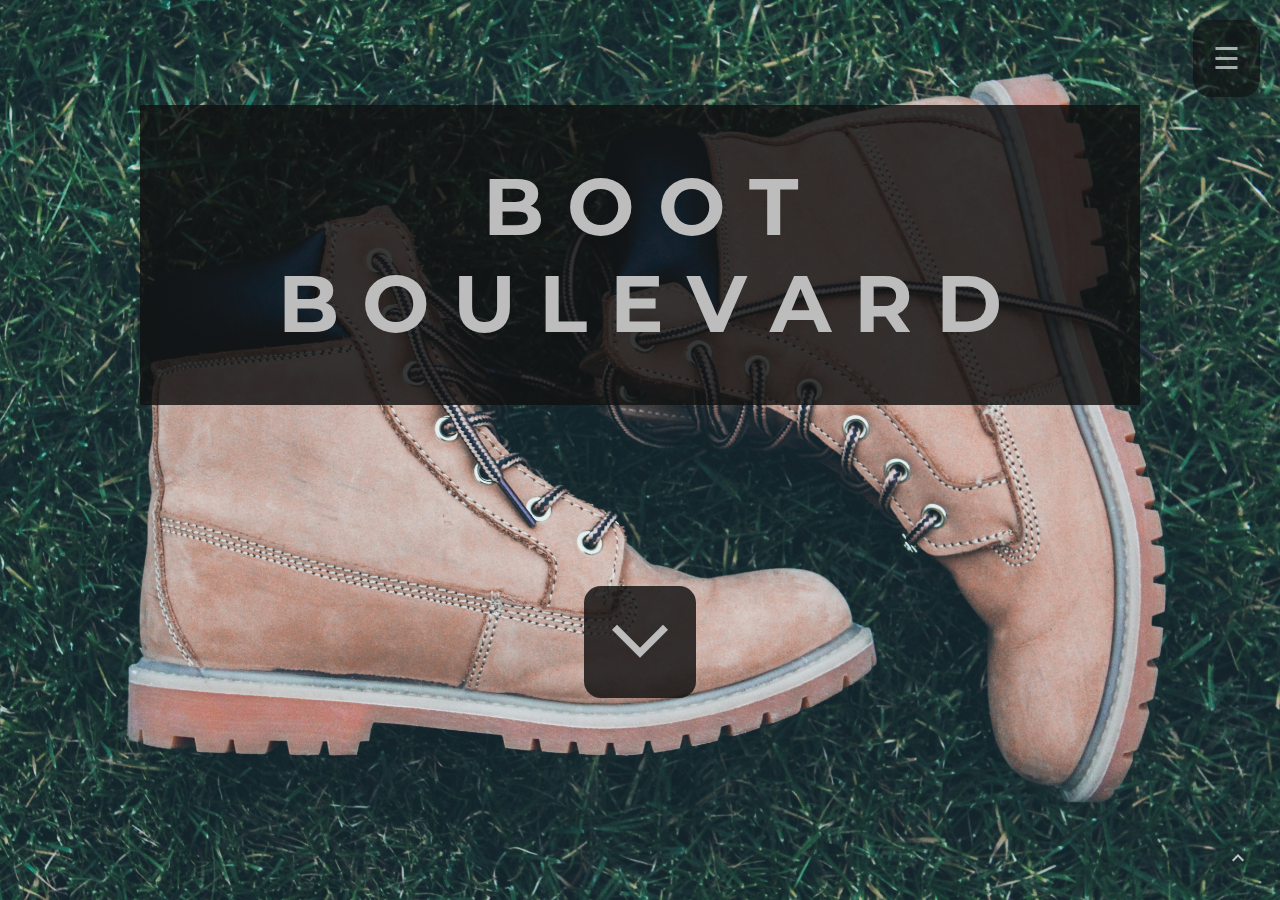
<file: index.html>
<!DOCTYPE html>
<html lang="en">

<head>
  <meta charset="UTF-8">
  <meta name="viewport" content="width=device-width, initial-scale=1.0">
  <link rel="stylesheet" href="style.css">
  <title>Boot Boulevard</title>
  <link rel="icon" type="image/x-icon" href="bc0a4dec-dba4-45bb-a06b-8cac84c9e220-removebg-preview.ico">
  <link rel="preconnect" href="https://fonts.googleapis.com">
  <link rel="preconnect" href="https://fonts.gstatic.com" crossorigin>
  <link href="https://fonts.googleapis.com/css2?family=Montserrat:wght@500&display=swap" rel="stylesheet">
  <link rel="stylesheet"
    href="https://fonts.googleapis.com/css2?family=Material+Symbols+Outlined:opsz,wght,FILL,GRAD@20..48,100..700,0..1,-50..200" />
  <script src="https://code.jquery.com/jquery-3.6.4.min.js"></script>

</head>

<body>

  <div id="mySidenav" class="sidenav">
    <a href="index.html" target="_self">Home</a>
    <a href="apply.html" target="_self" id="top">Apply</a>
    <a href="testimonials.html" target="_self">Testimonials</a>
    <a href="projects.html" target="_self">Products</a>
    <p>Images from:<br> Glenn Carstens<br>Mostafa Mahmoudi<br>Oziel Gomez<br>Siora Photograph</p>

  </div>
  <a href="javascript:void(0)" id="closeButton" class="closebtn" onclick="closeNav()">&times;</a>
  <span id="openButton" class="open-btn" onclick="openNav()">&#9776; </span>
  <a id="upArrow" href="#text"><span class="material-symbols-outlined arrow-button">expand_less</span></a>


  <div id="c1" class="container">
    <div class="text">
      <div>
        <p class="nothing">text</p>
      </div>
      <div id="titleContainer">
        <h1 class="title">B o o t <br> B o u l e v a r d</h1>
      </div>
      <a href="#discription"><span id="title" class="material-symbols-outlined">expand_more</span></a>
      <br>
      <div id="text">
        <div id="discription">
          <div class="discription"><br><h1 id="title2">Boot Boulevard</h1><br>
            <p>Possessed; Inspired<br>
            Infused and overflowing with spirit<br>
            Experience a different authentic design process<br>
            Unwavering Professionalism<br>
            Integrity<br>
            Transparency<br>
            Open Communication<br>
            Highest Quality and Craftsmanship<br>
            Discover what’s possible<br></p>
          </div>
        </div>

        <div class="row">
          <div class="column">
            <div class="image-container">
              <a href="about.html"><img src="glenn-carstens-peters-s8TQiOfGlz0-unsplash.jpg" class="navImage"
                  alt="exterior-1">
                <div class="overlay"><a href="about.html" class="navButton">A P P L Y</a></div>
              </a>
            </div>
          </div>
          <div class="column">
            <div class="image-container">
              <a href="#"><img src="oziel-gomez-x7gz40Z9ObM-unsplash.jpg" class="navImage" alt="Underwater Image">
                <div class="overlay"><a href="about.html" class="navButton">T e s t i m o n i a l s</a></div>
              </a>

            </div>
          </div>
          <div class="column">
            <div class="image-container">
              <a href="projects.html"><img src="mostafa-mahmoudi-3OZr-hLbsq0-unsplash.jpg" class="navImage"
                  alt="interior-2">
                <div class="overlay"><a href="projects.html" class="navButton">P r o d u c t s</a></div>
              </a>

            </div>
          </div>
          

        </div>


        <script src="main.js"></script>
        <script src="projects.js"></script>


        <p id="discription2" class="discription2">
          Boot Boulevard is a vibrant and innovative company dedicated to crafting high-quality boots for fashion-forward individuals. Located in the heart of the city, our skilled artisans meticulously desig and reate boots that seamlessly blend style and comfort. From sleek leather ankle boots to rugged outdoor footwear, Boot Boulevard offers a diverse range of options to suit every taste and occasion. With a commitment to durability and fashion, we stride confidently into the world of footwear, ensuring our customers step out in both elegance and ease.</p>
      </div>
    </div>
  </div>
</body>

</html>
</file>
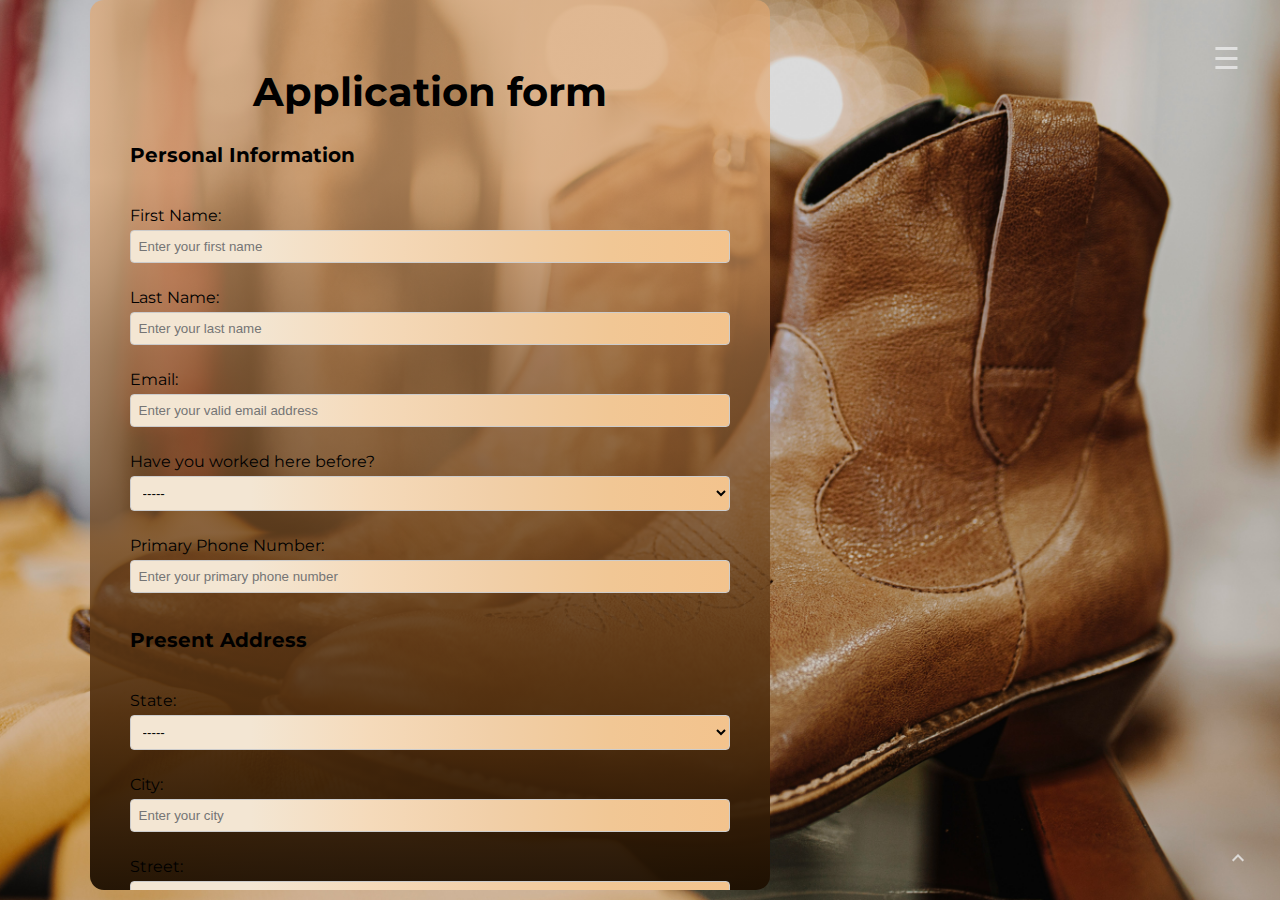
<file: Application.html>
<!DOCTYPE html>
<html lang="en">
<head>
    <meta charset="UTF-8">
    <meta name="viewport" content="width=device-width, initial-scale=1.0">
    <link rel="stylesheet" href="ApplicationStyle.css">
    <title>Boot Boulevard | Job openings</title>
    <link rel="icon" type="image/x-icon" href="bc0a4dec-dba4-45bb-a06b-8cac84c9e220-removebg-preview.ico">
    <link rel="preconnect" href="https://fonts.googleapis.com">
    <link rel="preconnect" href="https://fonts.gstatic.com" crossorigin>
    <link href="https://fonts.googleapis.com/css2?family=Montserrat:wght@500&display=swap" rel="stylesheet">
    <link rel="stylesheet" href="https://fonts.googleapis.com/css2?family=Material+Symbols+Outlined:opsz,wght,FILL,GRAD@20..48,100..700,0..1,-50..200" />
    <script src=""></script>
</head>
<body>
    <div id="mySidenav" class="sidenav">
      <a href="index.html" target="_self">Home</a>
      <a href="apply.html" target="_self" id="top">Apply</a>
      <a href="testimonials.html" target="_self">Testimonials</a>
      <a href="projects.html" target="_self">Products</a>
      <p>Images from:<br> Glenn Carstens<br>Mostafa Mahmoudi<br>Oziel Gomez<br>Siora Photograph</p>
    </div>
    <a href="javascript:void(0)" id="closeButton" class="closebtn" onclick="closeNav()">&times;</a>
    <span id="openButton" class="open-btn" onclick="openNav()">&#9776; </span>
    <a id="upArrow" href="#text"><span class="material-symbols-outlined arrow-button">expand_less</span></a>
    <div id="c1" class="Application-box">
        <h1 class="app-header">Application form</h1>

        <h2>Personal Information</h2>
  <br>
    <label for="first-name">First Name:</label>
    <input type="text" id="first-name" name="first-name" placeholder="Enter your first name">

    <label for="last-name">Last Name:</label>
    <input type="text" id="last-name" name="last-name" placeholder="Enter your last name">

    <label for="email">Email:</label>
    <input type="email" id="email" name="email" placeholder="Enter your valid email address">

    <label for="worked-before">Have you worked here before?</label>
    <select id="worked-before" name="worked-before">
        <option>-----</option>
        <option>Yes</option>
        <option>No</option>
    </select>

    <label for="phone-number">Primary Phone Number:</label>
    <input type="tel" id="phone-number" name="phone-number" placeholder="Enter your primary phone number">

    <h3>Present Address</h3>
  <br>
    <label for="state">State:</label>
    <select id="state" name="state">
        <option>-----</option>
        <option>Alabama</option>
        <option>Alaska</option>
        <option>Arizona</option>
        <option>Arkansas</option>
        <option>California</option>
        <option>Colorado</option>
        <option>Connecticut</option>
        <option>Delaware</option>
        <option>Florida</option>
        <option>Georgia</option>
        <option>Hawaii</option>
        <option>Idaho</option>
        <option>Illinois</option>
        <option>Indiana</option>
        <option>Iowa</option>
        <option>Kansas</option>
        <option>Kentucky</option>
        <option>Louisiana</option>
        <option>Maine</option>
        <option>Maryland</option>
        <option>Massachusetts</option>
        <option>Michigan</option>
        <option>Minnesota</option>
        <option>Mississippi</option>
        <option>Missouri</option>
        <option>Montana</option>
        <option>Nebraska</option>
        <option>Nevada</option>
        <option>New Hampshire</option>
        <option>New Jersey</option>
        <option>New Mexico</option>
        <option>New York</option>
        <option>North Carolina</option>
        <option>North Dakota</option>
        <option>Ohio</option>
        <option>Oklahoma</option>
        <option>Oregon</option>
        <option>Pennsylvania</option>
        <option>Rhode Island</option>
        <option>South Carolina</option>
        <option>South Dakota</option>
        <option>Tennessee</option>
        <option>Texas</option>
        <option>Utah</option>
        <option>Vermont</option>
        <option>Virginia</option>
        <option>Washington</option>
        <option>West Virginia</option>
        <option>Wisconsin</option>
        <option>Wyoming</option>
    </select>
  
    <label for="city">City:</label>
    <input type="text" id="city" name="city" placeholder="Enter your city">
  
    <label for="street">Street:</label>
    <input type="text" id="street" name="street" placeholder="Enter your street address">
  
    <label for="postal-code">Postal Code:</label>
    <input type="number" id="postal-code" name="postal-code" placeholder="Enter your postal code">
  
    <label for="legal-to-work">Legally able to work in the U.S.?</label>
    <select id="legal-to-work" name="legal-to-work">
        <option>-----</option>
      <optio>Yes</option>
      <option>No</option>
    </select>

    <h2>Education</h2>
<br>
  <label for="education-level">Highest Level of Education:</label>
  <select id="education-level" name="education-level">
    <option>-----</option>
    <option value="high-school">High School</option>
    <option value="undergraduate">Undergraduate School</option>
    <option value="graduate">Graduate School</option>
  </select>

  <!-- High School Details -->
  <div id="high-school-details">
    <label for="school-attended">School Attended:</label>
    <input type="text" id="school-attended" name="school-attended" placeholder="Enter the name of the high school">
    <label for="high-school-city">City:</label>
    <input type="text" id="high-school-city" name="high-school-city" placeholder="Enter the city">
    <label for="high-school-state">State:</label>
    <select id="high-school-state" name="high-school-state">
        <option>----</option>
      <option>Alabama</option>
      <option>Alaska</option>
      <option>Arizona</option>
      <option>Arkansas</option>
      <option>California</option>
      <option>Colorado</option>
      <option>Connecticut</option>
      <option>Delaware</option>
      <option>Florida</option>
      <option>Georgia</option>
      <option>Hawaii</option>
      <option>Idaho</option>
      <option>Illinois</option>
      <option>Indiana</option>
      <option>Iowa</option>
      <option>Kansas</option>
      <option>Kentucky</option>
      <option>Louisiana</option>
      <option>Maine</option>
      <option>Maryland</option>
      <option>Massachusetts</option>
      <option>Michigan</option>
      <option>Minnesota</option>
      <option>Mississippi</option>
      <option>Missouri</option>
      <option>Montana</option>
      <option>Nebraska</option>
      <option>Nevada</option>
      <option>New Hampshire</option>
      <option>New Jersey</option>
      <option>New Mexico</option>
      <option>New York</option>
      <option>North Carolina</option>
      <option>North Dakota</option>
      <option>Ohio</option>
      <option>Oklahoma</option>
      <option>Oregon</option>
      <option>Pennsylvania</option>
      <option>Rhode Island</option>
      <option>South Carolina</option>
      <option>South Dakota</option>
      <option>Tennessee</option>
      <option>Texas</option>
      <option>Utah</option>
      <option>Vermont</option>
      <option>Virginia</option>
      <option>Washington</option>
      <option>West Virginia</option>
      <option>Wisconsin</option>
      <option>Wyoming</option>
    </select>

    <label for="grade-completed">Highest Grade Successfully Completed:</label>
    <select id="grade-completed" name="grade-completed">
        <option>-----</option>
      <option value="9">9th Grade</option>
      <option value="10">10th Grade</option>
      <option value="11">11th Grade</option>
      <option value="12">12th Grade</option>
    </select>

    <label for="country">Country:</label>
    <input type="text" id="country" name="country" placeholder="Enter the country">
  </div>

  <!-- Undergraduate School Details -->
  <div id="undergraduate-details">
    <label for="school-type">Type of School:</label>
    <select id="school-type" name="school-type">
        <option>-----</option>
        <option>2 year</option>
        <option>4 year</option>
    </select>

    <label for="school-name">Name of School:</label>
    <input type="text" id="school-name" name="school-name" placeholder="Enter the name of the undergraduate school">

    <label for="undergrad-city">City:</label>
    <input type="text" id="undergrad-city" name="undergrad-city" placeholder="Enter the city">

    <label for="undergrad-state">State:</label>
    <select id="undergrad-state" name="undergrad-state">
        <option>-----</option>
        <option>Alabama</option>
        <option>Alaska</option>
        <option>Arizona</option>
        <option>Arkansas</option>
        <option>California</option>
        <option>Colorado</option>
        <option>Connecticut</option>
        <option>Delaware</option>
        <option>Florida</option>
        <option>Georgia</option>
        <option>Hawaii</option>
        <option>Idaho</option>
        <option>Illinois</option>
        <option>Indiana</option>
        <option>Iowa</option>
        <option>Kansas</option>
        <option>Kentucky</option>
        <option>Louisiana</option>
        <option>Maine</option>
        <option>Maryland</option>
        <option>Massachusetts</option>
        <option>Michigan</option>
        <option>Minnesota</option>
        <option>Mississippi</option>
        <option>Missouri</option>
        <option>Montana</option>
        <option>Nebraska</option>
        <option>Nevada</option>
        <option>New Hampshire</option>
        <option>New Jersey</option>
        <option>New Mexico</option>
        <option>New York</option>
        <option>North Carolina</option>
        <option>North Dakota</option>
        <option>Ohio</option>
        <option>Oklahoma</option>
        <option>Oregon</option>
        <option>Pennsylvania</option>
        <option>Rhode Island</option>
        <option>South Carolina</option>
        <option>South Dakota</option>
        <option>Tennessee</option>
        <option>Texas</option>
        <option>Utah</option>
        <option>Vermont</option>
        <option>Virginia</option>
        <option>Washington</option>
        <option>West Virginia</option>
        <option>Wisconsin</option>
        <option>Wyoming</option>
    </select>

    <label for="graduation-date">Graduation Date:</label>
    <input type="date" id="graduation-date" name="graduation-date">

    <label for="degree-type">Degree Type:</label>
    <select id="degree-type" name="degree-type">
      <option value="-----">-----</option>
    <option>AS</option>
    <option>AAS</option>
    <option>BS</option>
    <option>BA</option>
    </select>

    <label for="subject">Subject:</label>
    <input type="text" id="subject" name="subject" placeholder="Enter the subject studied">

    <label for="undergrad-country">Country:</label>
    <input type="text" id="undergrad-country" name="undergrad-country" placeholder="Enter the country">
  </div>

  <!-- Graduate School Details -->
  <div id="graduate-details">
    <label for="grad-school-name">Name of School:</label>
    <input type="text" id="grad-school-name" name="grad-school-name" placeholder="Enter the name of the graduate school">

    <label for="grad-city">City:</label>
    <input type="text" id="grad-city" name="grad-city" placeholder="Enter the city">

    <label for="grad-state">State:</label>
    <select id="grad-state" name="grad-state">
        <option>-----</option>
        <option>Alabama</option>
        <option>Alaska</option>
        <option>Arizona</option>
        <option>Arkansas</option>
        <option>California</option>
        <option>Colorado</option>
        <option>Connecticut</option>
        <option>Delaware</option>
        <option>Florida</option>
        <option>Georgia</option>
        <option>Hawaii</option>
        <option>Idaho</option>
        <option>Illinois</option>
        <option>Indiana</option>
        <option>Iowa</option>
        <option>Kansas</option>
        <option>Kentucky</option>
        <option>Louisiana</option>
        <option>Maine</option>
        <option>Maryland</option>
        <option>Massachusetts</option>
        <option>Michigan</option>
        <option>Minnesota</option>
        <option>Mississippi</option>
        <option>Missouri</option>
        <option>Montana</option>
        <option>Nebraska</option>
        <option>Nevada</option>
        <option>New Hampshire</option>
        <option>New Jersey</option>
        <option>New Mexico</option>
        <option>New York</option>
        <option>North Carolina</option>
        <option>North Dakota</option>
        <option>Ohio</option>
        <option>Oklahoma</option>
        <option>Oregon</option>
        <option>Pennsylvania</option>
        <option>Rhode Island</option>
        <option>South Carolina</option>
        <option>South Dakota</option>
        <option>Tennessee</option>
        <option>Texas</option>
        <option>Utah</option>
        <option>Vermont</option>
        <option>Virginia</option>
        <option>Washington</option>
        <option>West Virginia</option>
        <option>Wisconsin</option>
        <option>Wyoming</option>
    </select>

    <label for="graduation-date">Graduation Date:</label>
    <input type="date" id="graduation-date" name="graduation-date">

    <label for="degree-type">Degree Type:</label>
    <input type="text" id="degree-type" name="degree-type" placeholder="Enter the degree type">

    <label for="degree-subject">Degree Subject:</label>
    <input type="text" id="degree-subject" name="degree-subject" placeholder="Enter the degree subject">

    <label for="grad-country">Country:</label>
    <input type="text" id="grad-country" name="grad-country" placeholder="Enter the country">

  </div>

  <!-- Input area for employement history -->
    <h2>Employment History</h2>
    <br>
    
    
    <h3>Work Experience 1</h3>
    <br>
      <label for="employer-1">Employer:</label>
      <input type="text" id="employer-1" name="employer-1" placeholder="Enter your employer">
    
      <label for="employed-from-1">Employed From:</label>
      <input type="date" id="employed-from-1" name="employed-from-1">
    
      <label for="employed-to-1">Employed To:</label>
      <input type="date" id="employed-to-1" name="employed-to-1">
    
      <label for="reason-for-leaving-1">Reason(s) for Leaving:</label>
      <input type="text" id="reason-for-leaving-1" name="reason-for-leaving-1" placeholder="Enter the reason(s) for leaving"></input>
    
      <label for="contact-employer-1">May we contact this employer?</label>
      <select id="contact-employer-1" name="contact-employer-1">
        <option>-----</option>
      <option>Yes</option>
      <option>No</option>
      </select>
    
    <h3>Work Experience 2</h3>
    <br>
      <label for="employer-2">Employer:</label>
      <input type="text" id="employer-2" name="employer-2" placeholder="Enter your employer">
    
      <label for="employed-from-2">Employed From:</label>
      <input type="date" id="employed-from-2" name="employed-from-2">
    
      <label for="employed-to-2">Employed To:</label>
      <input type="date" id="employed-to-2" name="employed-to-2">
    
      <label for="reason-for-leaving-2">Reason(s) for Leaving:</label>
      <input type="text" id="reason-for-leaving-2" name="reason-for-leaving-2" placeholder="Enter the reason(s) for leaving"></input>
    
      <label for="contact-employer-2">May we contact this employer?</label>
      <select id="contact-employer-2" name="contact-employer-2">
        <option>-----</option>
      <option>Yes</option>
      <option>No</option>
      </select>
    
    <h3>Work Experience 3</h3>
    <br>
      <label for="employer-3">Employer:</label>
      <input type="text" id="employer-3" name="employer-3" placeholder="Enter your employer">
    
      <label for="employed-from-3">Employed From:</label>
      <input type="date" id="employed-from-3" name="employed-from-3">
    
      <label for="employed-to-3">Employed To:</label>
      <input type="date" id="employed-to-3" name="employed-to-3">
    
      <label for="reason-for-leaving-3">Reason(s) for Leaving:</label>
      <input type="text" id="reason-for-leaving-3" name="reason-for-leaving-3" placeholder="Enter the reason(s) for leaving"></input>
    
      <label for="contact-employer-3">May we contact this employer?</label>
      <select id="contact-employer-3" name="contact-employer-3">
        <option>-----</option>
      <option>Yes</option>
      <option>No</option>
      </select>
      

      <!-- Skills section -->
  <h2>Special Skills</h2>
  <br>

  <!-- Additional Skills -->
  <div id="additional-skills-container">
  <label for="additional-skills">List skills or additional training you have that are related to the job you are applying for:</label>
  <div class="additional-field">
    <input type="text" class="additional-input" name="additional-skills-1" placeholder="Add Skill">
    <button type="button" class="add-button">+</button>
  </div>
  </div>

  <!-- Licenses and certifications -->
  <div id="additional-licenses-container">
  <label for="additional-licenses">List any valid licenses or certifications that may be applicable to the position for which you are applying for:</label>
  <div class="additional-field">
    <input type="text" class="additional-input" name="additional-licenses-1" placeholder="Add License or Certification">
    <button type="button" class="add-button">+</button>
  </div>
  </div>
  <br>
  <button id="submitButton">Submit Application</button>
  </div>

  <!-- hidden result box -->
  <div id="resultBox">
  <p>Thank you for completing the application! For further questions, email <a href="mailto:95950@psdschools.org">95950@psdschools.org</a></p>

  </div>

      </div>
      

      <script src="main.js"></script>
      <script src="projects.js"></script>
      <script src="app.js"></script>
</body>
</html>
</file>
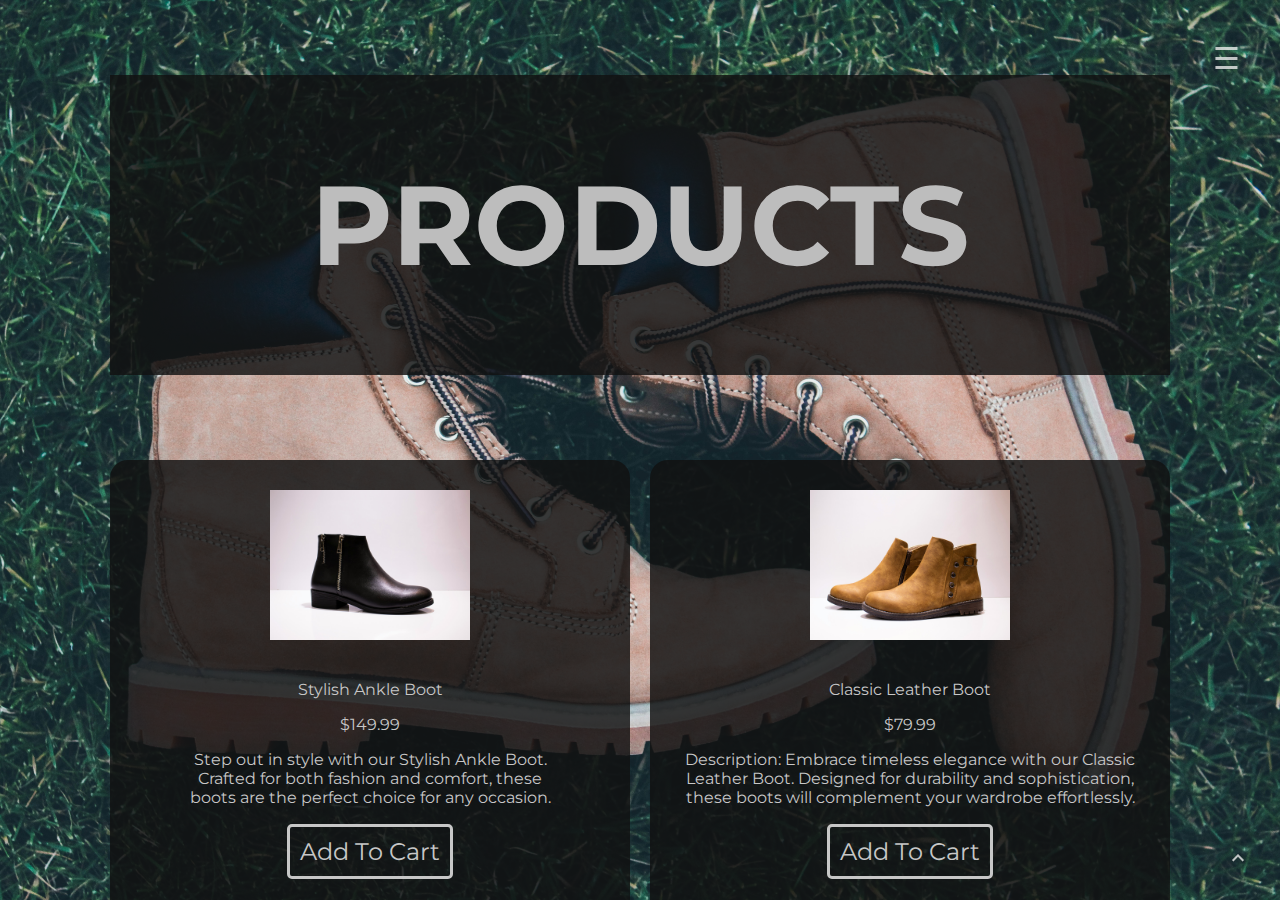
<file: projects.html>
<!DOCTYPE html>
<html lang="en">

<head>
  <meta charset="UTF-8">
  <meta name="viewport" content="width=device-width, initial-scale=1.0">
  <link rel="stylesheet" href="projectsStyle.css">
  <title>Boot Boulevard</title>
  <link rel="icon" type="image/x-icon" href="bc0a4dec-dba4-45bb-a06b-8cac84c9e220-removebg-preview.ico">
  <link rel="preconnect" href="https://fonts.googleapis.com">
  <link rel="preconnect" href="https://fonts.gstatic.com" crossorigin>
  <link href="https://fonts.googleapis.com/css2?family=Montserrat:wght@500&display=swap" rel="stylesheet">
  <link rel="stylesheet"
    href="https://fonts.googleapis.com/css2?family=Material+Symbols+Outlined:opsz,wght,FILL,GRAD@20..48,100..700,0..1,-50..200" />
  <script src="https://code.jquery.com/jquery-3.6.4.min.js"></script>
</head>

<body>
  <div id="mySidenav" class="sidenav">
    <a href="index.html" target="_self">Home</a>
    <a href="apply.html" target="_self" id="top">Apply</a>
    <a href="testimonials.html" target="_self">Testimonials</a>
    <a href="projects.html" target="_self">Products</a>
    <p>Images from:<br> Glenn Carstens<br>Mostafa Mahmoudi<br>Oziel Gomez<br>Siora Photograph</p>
  </div>
  <a href="javascript:void(0)" id="closeButton" class="closebtn" onclick="closeNav()">&times;</a>
  <span id="openButton" class="open-btn" onclick="openNav()">&#9776; </span>
  <a id="upArrow" href="#text"><span class="material-symbols-outlined arrow-button">expand_less</span></a>


  <div id="c1" class="container">
    <div id="titleContainer">
      <h1 class="title">Products</h1>
    </div>
    <div class="row">
      <div class="card">
        <img class="productImg" src="mostafa-mahmoudi-KKsB-eOAjVo-unsplash.jpg">
        <div class="description">
          <p class="productName">Stylish Ankle Boot</p>
          <p class="productPrice">$149.99</p>
          <p class="productDetails">Step out in style with our Stylish Ankle Boot. Crafted for both fashion and comfort, these boots are the perfect choice for any occasion.</p>
          <a class="addtocart"> Add To Cart</a>
        </div>
      </div>
      <div class="card">
        <img class="productImg" src="mostafa-mahmoudi-3OZr-hLbsq0-unsplash.jpg">
        <div class="description">
          <p class="productName">Classic Leather Boot</p>
          <p class="productPrice">$79.99</p>
          <p class="productDetails">Description: Embrace timeless elegance with our Classic Leather Boot. Designed for durability and sophistication, these boots will complement your wardrobe effortlessly.</p>
          <a class="addtocart"> Add To Cart</a>
        </div>
      </div>
      <div class="card">
        <img class="productImg" src="glenn-carstens-peters-s8TQiOfGlz0-unsplash.jpg">
        <div class="description">
          <p class="productName">Durable Hiking Boot</p>
          <p class="productPrice">$129.99</p>
          <p class="productDetails">Description: Conquer the outdoors with our Durable Hiking Boot. Engineered for rugged terrains, these boots provide the support and resilience you need for your hiking adventures.</p>
          <a class="addtocart"> Add To Cart</a>
        </div>
      </div>
      <div class="card">
        <img class="productImg" src="oziel-gomez-x7gz40Z9ObM-unsplash.jpg">
        <div class="description">
          <p class="productName">Chicnee High Boot</p>
          <p class="productPrice">$339.99</p>
          <p class="productDetails">Elevate your fashion statement with our Chicnee High Boot. Uniquely chic and high on style, these boots are a must-have for those seeking a touch of glamour in their wardrobe.</p>
          <a class="addtocart"> Add To Cart</a>
        </div>
      </div>
    </div>
  </div>




  <script src="main.js"></script>
  <script src="projects.js"></script>

</body>

</html>
</file>
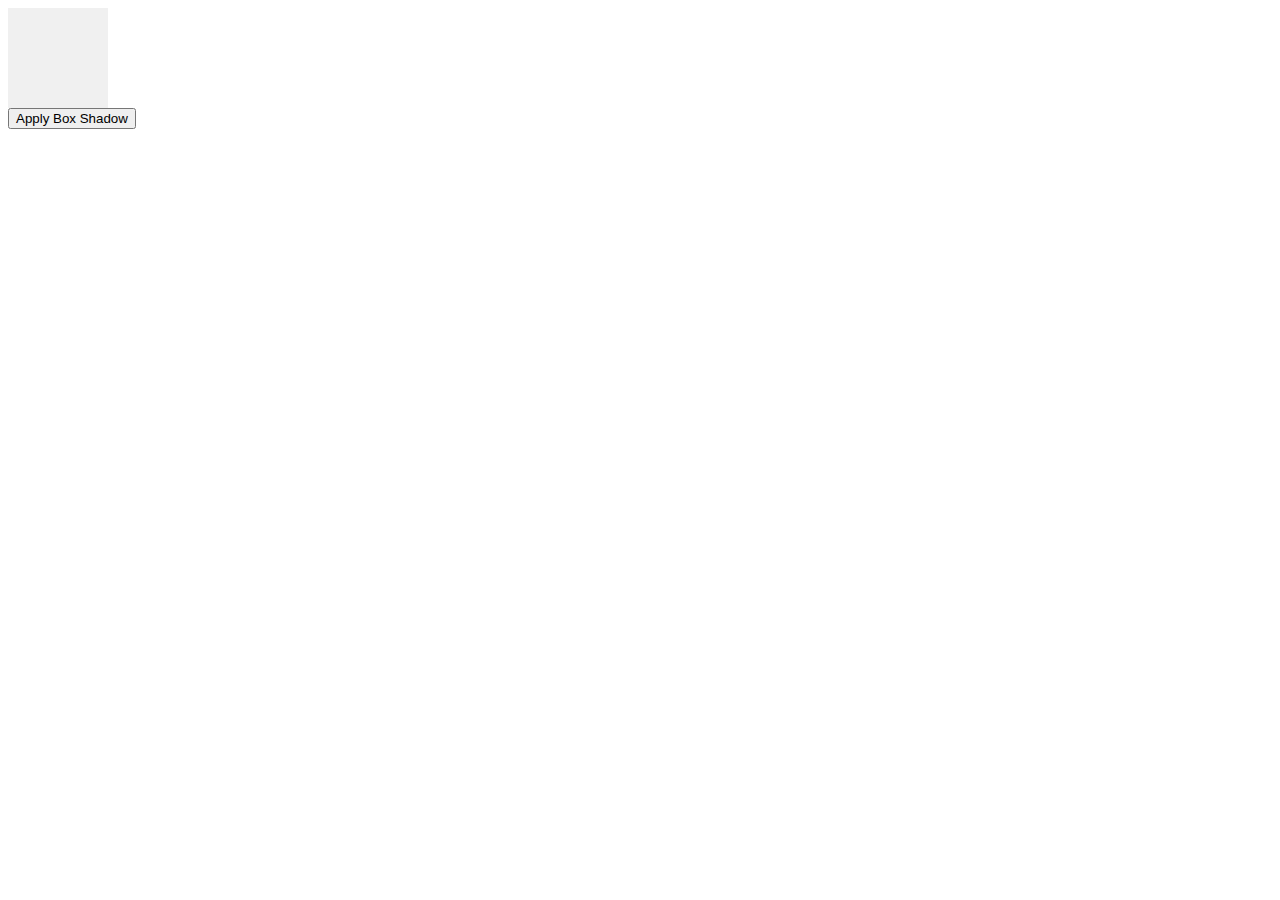
<file: testDoc.html>
<!DOCTYPE html>
<html lang="en">
<head>
    <meta charset="UTF-8">
    <meta name="viewport" content="width=device-width, initial-scale=1.0">
    <title>Box Shadow Example</title>
    <style>
        #boxWithShadow {
            width: 100px;
            height: 100px;
            background-color: #f0f0f0;
            /* Initial styling without box shadow */
        }
    </style>
</head>
<body>

<div id="boxWithShadow"></div>
<button onclick="applyBoxShadow()">Apply Box Shadow</button>

<script>
    function applyBoxShadow() {
        // Get the element by its id
        var boxElement = document.getElementById('boxWithShadow');

        // Apply the box shadow styling
        boxElement.style.boxShadow = '-17.5px -0.5px 32px -6.5px #1c1c1c';
    }
</script>

</body>
</html>
</file>
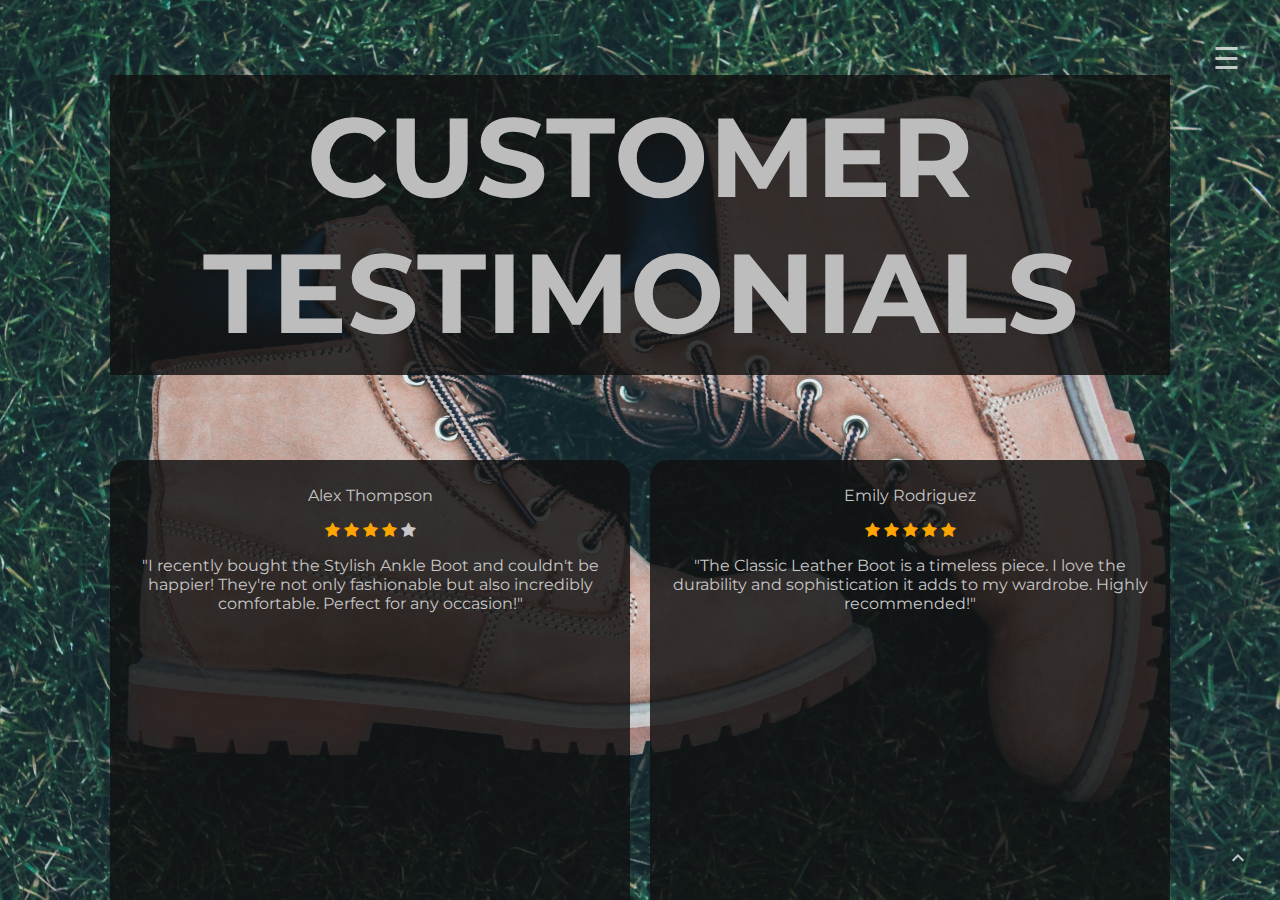
<file: testimonials.html>
<!DOCTYPE html>
<html lang="en">

<head>
  <meta charset="UTF-8">
  <meta name="viewport" content="width=device-width, initial-scale=1.0">
  <link rel="stylesheet" href="projectsStyle.css">
  <title>Boot Boulevard</title>
  <link rel="icon" type="image/x-icon" href="bc0a4dec-dba4-45bb-a06b-8cac84c9e220-removebg-preview.ico">
  <link rel="stylesheet" href="https://cdnjs.cloudflare.com/ajax/libs/font-awesome/4.7.0/css/font-awesome.min.css">
  <link rel="preconnect" href="https://fonts.googleapis.com">
  <link rel="preconnect" href="https://fonts.gstatic.com" crossorigin>
  <link rel="stylesheet"
    href="https://fonts.googleapis.com/css2?family=Material+Symbols+Outlined:opsz,wght,FILL,GRAD@24,400,0,0" />
  <link href="https://fonts.googleapis.com/css2?family=Montserrat:wght@500&display=swap" rel="stylesheet">
  <link rel="stylesheet"
    href="https://fonts.googleapis.com/css2?family=Material+Symbols+Outlined:opsz,wght,FILL,GRAD@20..48,100..700,0..1,-50..200" />
  <script src="https://code.jquery.com/jquery-3.6.4.min.js"></script>
</head>

<body>
  <div id="mySidenav" class="sidenav">
    <a href="index.html" target="_self">Home</a>
    <a href="apply.html" target="_self" id="top">Apply</a>
    <a href="testimonials.html" target="_self">Testimonials</a>
    <a href="projects.html" target="_self">Products</a>
    <p>Images from:<br> Glenn Carstens<br>Mostafa Mahmoudi<br>Oziel Gomez<br>Siora Photograph</p>
  </div>
  <a href="javascript:void(0)" id="closeButton" class="closebtn" onclick="closeNav()">&times;</a>
  <span id="openButton" class="open-btn" onclick="openNav()">&#9776; </span>
  <a id="upArrow" href="#text"><span class="material-symbols-outlined arrow-button">expand_less</span></a>


  <div id="c1" class="container">
    <div id="titleContainer">
      <h1 class="title">Customer Testimonials</h1>
    </div>
    <div class="row">
      <div class="card">
        <div class="description">
          <p class="customerName">Alex Thompson</p>
          <span class="fa fa-star checked"></span>
          <span class="fa fa-star checked"></span>
          <span class="fa fa-star checked"></span>
          <span class="fa fa-star checked"></span>
          <span class="fa fa-star"></span>
          <p class="testimonialText">"I recently bought the Stylish Ankle Boot and couldn't be happier! They're not only
            fashionable but also incredibly comfortable. Perfect for any occasion!"</p>

        </div>
      </div>
      <div class="card">
        <div class="description">
          <p class="customerName">Emily Rodriguez</p>
          <span class="fa fa-star checked"></span>
          <span class="fa fa-star checked"></span>
          <span class="fa fa-star checked"></span>
          <span class="fa fa-star checked"></span>
          <span class="fa fa-star checked"></span>
          <p class="testimonialText">"The Classic Leather Boot is a timeless piece. I love the durability and
            sophistication it adds to my wardrobe. Highly recommended!"</p>

        </div>
      </div>
      <div class="card">
        <div class="description">
          <p class="customerName">Ryan Parker</p>
          <span class="fa fa-star checked"></span>
          <span class="fa fa-star checked"></span>
          <span class="fa fa-star checked"></span>
          <span class="fa fa-star checked"></span>
          <span class="fa fa-star checked"></span>
          <p class="testimonialText">"The Durable Hiking Boot is my go-to for outdoor adventures. It provides the
            support
            and resilience needed for rugged terrains. A must-have for hiking enthusiasts!"</p>

        </div>
      </div>
      <div class="card">
        <div class="description">
          <p class="customerName">Olivia Martin</p>
          <span class="fa fa-star checked"></span>
          <span class="fa fa-star checked"></span>
          <span class="fa fa-star checked"></span>
          <span class="fa fa-star checked"></span>
          <span class="fa fa-star checked"></span>
          <p class="testimonialText">"The Chicnee High Boot is a fashion statement! Uniquely chic and high on style, it
            adds a touch of glamour to my wardrobe. Absolutely love it!"</p>
        </div>
      </div>
      <div class="card">
        <div class="description">
          <p class="customerName">Jordan Wilson</p>
          <span class="fa fa-star checked"></span>
          <span class="fa fa-star checked"></span>
          <span class="fa fa-star checked"></span>
          <span class="fa fa-star checked"></span>
          <span class="fa fa-star "></span>
          <p class="testimonialText">"I'm impressed with the quality and comfort of the Stylish Ankle Boot. It's my new
            favorite pair, and I get compliments every time I wear them!"</p>
        </div>
      </div>
      <div class="card">
        <div class="description">
          <p class="customerName">Ava Hernandez</p>
          <span class="fa fa-star checked"></span>
          <span class="fa fa-star checked"></span>
          <span class="fa fa-star checked"></span>
          <span class="fa fa-star checked"></span>
          <span class="fa fa-star checked"></span>
          <p class="testimonialText">"The Classic Leather Boot exceeded my expectations. The design is classic, and the
            leather is top-notch. Great value for the price!"</p>
        </div>
      </div>
      <div class="card">
        <div class="description">
          <p class="customerName">Ethan Reed</p>
          <span class="fa fa-star checked"></span>
          <span class="fa fa-star checked"></span>
          <span class="fa fa-star checked"></span>
          <span class="fa fa-star checked"></span>
          <span class="fa fa-star checked"></span>
          <p class="testimonialText">"As an avid hiker, the Durable Hiking Boot is a game-changer. It provides excellent
            traction and support, making my hikes more enjoyable."</p>
        </div>
      </div>
      <div class="card">
        <div class="description">
          <p class="customerName">Sophia Lee</p>
          <span class="fa fa-star checked"></span>
          <span class="fa fa-star checked"></span>
          <span class="fa fa-star checked"></span>
          <span class="fa fa-star checked"></span>
          <span class="fa fa-star "></span>
          <p class="testimonialText">"The Chicnee High Boot is a showstopper! I wore them to a special event, and
            everyone asked where I got them. Truly a statement piece!"</p>
        </div>
      </div>
      <div class="card">
        <div class="description">
          <p class="customerName">Cameron Miller</p>
          <span class="fa fa-star checked"></span>
          <span class="fa fa-star checked"></span>
          <span class="fa fa-star checked"></span>
          <span class="fa fa-star checked"></span>
          <span class="fa fa-star checked"></span>
          <p class="testimonialText">"Just received my Stylish Ankle Boot, and they're fantastic! The style is on point,
            and they're surprisingly comfortable. Thumbs up!"</p>
        </div>
      </div>
      <div class="card">
        <div class="description">
          <p class="customerName">Natalie Bennett</p>
          <span class="fa fa-star checked"></span>
          <span class="fa fa-star checked"></span>
          <span class="fa fa-star checked"></span>
          <span class="fa fa-star checked"></span>
          <span class="fa fa-star checked"></span>
          <p class="testimonialText">"The Classic Leather Boot is a versatile choice. I wear them to work and receive
            compliments on their elegant design. Great purchase!"</p>
        </div>
      </div>
      <div class="card">
        <div class="description">
          <p class="customerName">Liam Turner</p>
          <span class="fa fa-star checked"></span>
          <span class="fa fa-star checked"></span>
          <span class="fa fa-star checked"></span>
          <span class="fa fa-star checked"></span>
          <span class="fa fa-star checked"></span>
          <p class="testimonialText">"The Durable Hiking Boot handled tough trails like a champ. Sturdy and
            comfortable—perfect for my outdoor escapades. Highly recommended!"</p>
        </div>
      </div>
      <div class="card">
        <div class="description">
          <p class="customerName">Aria Sanchez</p>
          <span class="fa fa-star checked"></span>
          <span class="fa fa-star checked"></span>
          <span class="fa fa-star checked"></span>
          <span class="fa fa-star checked"></span>
          <span class="fa fa-star"></span>
          <p class="testimonialText">"Wearing the Chicnee High Boot makes me feel glamorous. The unique design sets them
            apart, and they're surprisingly comfortable for a high heel. Love them!"</p>
        </div>
      </div>
    </div>
  </div>





  <script src="main.js"></script>
  <script src="projects.js"></script>

</body>

</html>
</file>
<file: style.css>
html {
  scroll-behavior: smooth;

}

body {
  scroll-behavior: smooth;
  background-image: url('siora-photography-B1Sn_ADEohs-unsplash.jpg');
  background-repeat: no-repeat;
  background-size: cover;
  background-position: center;
  font-family: 'Montserrat', sans-serif;
  margin: 0;
  display: flex;
  justify-content: center;
  align-items: center;
  height: 100vh;
}





.sidenav {
  height: 100%;
  width: 0;
  position: fixed;
  z-index: 1;
  top: 0;
  right: 0;
  background-color: #111111d2;
  overflow-x: hidden;
  transition: 0.5s;
  padding-top: 60px;
}

.sidenav p {
  position: absolute;
  z-index: 1;
  bottom: 10%;
  left: 16px;
  transition: 0.5s;
  padding-top: 60px;
  color: #ececec;
}

.sidenav a {
  padding: 40px 8px 8px 40px;
  text-decoration: none;
  font-size: 100%;
  width: 40%;
  color: #c7c7c7;
  display: block;
  transition: 0.3s;
}

#text {
  width: auto;
  margin-right: 0%;
  transition: 0.5s;
  background-color: #111111d2;

}

#closeButton {
  position: absolute;
  color: #ececec;
  text-decoration: none;
  border-style: hidden;
  padding: 10px;
  top: 10px;
  right: 20px;
  font-size: 30px;
  cursor: pointer;
  transition: 0.3s;
  z-index: 2;
  display: none;
  font-size: 60px;

}

#closeButton:hover {
  color: rgb(197, 49, 49);
  transition: 0.3s;

}


.sidenav a:hover {
  color: #ffffff;

}

.sidenav .closebtn {
  position: absolute;
  top: 0;
  right: 70px;
  font-size: 56px;
  margin-right: 50px;
  margin: auto;
  transition: 0.3s;

}

.open-btn {
  align-items: center;
  display: flex;
  justify-content: center;
  text-align: center;
  color: #c7c7c7;
  border-style: hidden;
  border-radius: 18px;
  opacity: 0.8;
  padding: 20px;
  position: fixed;
  top: 20px;
  right: 20px;
  font-size: 30px;
  cursor: pointer;
  transition: 0.3s;
  z-index: 1;
  width: auto;
  height: auto;
  background-color: #111111d2;

}

.container::-webkit-scrollbar {
  display: none;
}

.container {
  position: relative;
  width: 100%;
  height: 100%;
  overflow: scroll;
  overflow-x: hidden;
  z-index: 0;
  transition: 0.5s;
  -ms-overflow-style: none;
  scrollbar-width: none;
}

.nothing {
  opacity: 0;
}

#upArrow {
  color: #ececec;

  z-index: 1;
}

.text {
  margin: auto;
  position: absolute;
  top: 25%;
  left: 0;
  right: 0;
  text-align: center;
}

.discription {
  padding-bottom: 40px;
  margin-top: 35%;
  margin-left: 50px;
  margin-right: 50px;
  color: #c7c7c7;
  text-transform: capitalize;
  font-size: 20px;
  transition: 0.5s;

}

.discription2 {
  padding-top: 35px;
  padding-bottom: 40px;
  text-wrap: balance;
  color: #c7c7c7;
  font-size: 20px;
  transition: 0.5s;
  margin-left: 50px;
  margin-right: 50px;
}

.title {
  padding: 50px;
  display: flex;
  flex-direction: column;
  align-items: center;
  justify-content: center;
  text-align: center;
  color: #bdbdbd;
  background-color: #111111d2;
  text-transform: uppercase;
  font-size: 700%;
  text-decoration: none;
  height: 200px;
  width: 50%;
  object-fit: cover;
}
#title2 {
  align-items: center;
  justify-content: center;
  text-align: center;
  color: #bdbdbd;
  text-transform: uppercase;
    text-decoration: none;
}
#titleContainer {
  text-align: center;
  display: flex;
  justify-content: center;
  align-items: center;
  width: 100%;
}

#title {
  align-items: center;
  justify-content: center;
  text-align: center;
  color: #bdbdbd;
  border-radius: 15%;
  background-color: #111111d2;
  text-transform: uppercase;
  font-size: 700%;
  text-decoration: none;
  height: auto;
  width: auto;
}

#tital:hover {
  background-color: #3a3a3aac;
  text-decoration: none;
}

.arrow-button {
  color: #ececec;
  border-style: hidden;
  border-radius: 18px;
  opacity: 0.8;
  padding: 10px;
  position: fixed;
  bottom: 20px;
  right: 20px;
  font-size: 30px;
  cursor: pointer;
  transition: 0.5s;
  text-decoration: none;
  z-index: 3;


}

.row {
  display: -ms-flexbox;
  display: flex;
  -ms-flex-wrap: wrap;
  flex-wrap: wrap;
  padding: 0 40px;
  justify-content: center;
  /* Center the columns horizontally */

}

.column {
  -ms-flex: 20%;
  flex: 20%;
  max-width: 20%;
  padding: 0 4px;
}

.image-container {
  margin: 20px;
  position: relative;
  width: 100%;
  margin-bottom: 25%;
  /* Set a fixed aspect ratio (e.g., square) */
  margin-top: 25%;
  padding: 10px;
}


.image-container img {
  width: 100%;
  height: 100%;
  /* Allow the height to adjust proportionally */
  display: block;
  border-radius: 18px;
}

.overlay {
  text-align: center;
  position: absolute;
  top: 70%;
  left: 50%;
  transform: translate(-50%, -50%);
  width: 75%;
  height: auto;
  background: rgba(0, 0, 0, 0.5);
  color: #c6c6c6;
  text-align: center;
  box-sizing: border-box;
  opacity: 0;
  transition: opacity 0.5s;
  font-size: 25px;
  text-transform: uppercase;
  padding: 20px;
}

.navButton {
  text-decoration: none;
  color: #c6c6c6;

}

.navImage {
  transition: 0.3s;
}

.image-container:hover .overlay {
  opacity: 1;
}

.imageContainer {
  display: flex;
  align-items: center;
  position: relative;
  display: flex;
  align-items: center;
}

.material-symbols-outlined {
  margin-top: 10%;
}

.responsive {
  flex: 1 0 20%;
  padding: 0 6px;
  float: left;
  width: 24.99999%;
}

.arrow-button:hover {
  background-color: #3a3a3aac;
  text-decoration: none;
}

.clearfix:after {
  content: "";
  display: table;
  clear: both;
}

@media screen and (max-width: 2000px) {
  .title {
    padding: 50px;
    font-size: 10px;
    width: 900px;
  }

  .overlay {
    font-size: 15px;
  }
  .text{
    top: 0%;
  }
}

@media screen and (max-height: 450px) {
  .sidenav {
    padding-top: 15px;
  }

  .sidenav a {
    font-size: 18px;
  }

  .image-container img {
    width: 85%;
  }

}

@media only screen and (max-width: 700px) {
  .responsive {
    flex: 1 0 48%;

  }
}

@media only screen and (max-width: 900px) {
  .title {
    font-size: 100%;
  }
}

@media only screen and (max-width: 1024px) {
  .title {
    font-size: 50px;
    padding: 20px;
    width: auto;
    height: auto;
  }
}

@media only screen and (max-width: 1980px) {
  .title {
    font-size: 500%;
  }
}

@media only screen and (max-width: 500px) {
  .responsive {
    width: 100%;
  }

  .title {
    font-size: 30px;
    padding: 10px;
    width: auto;
    height: auto;
  }

  #titleContainer {
    width: auto;
    height: auto;
  }

  #title {
    font-size: 60px;
  }

  .image-container img {
    width: 85%;
    justify-content: center;
    align-items: center;
    text-align: center;
  }

  .overlay {
    width: 10px;
  }
  .text{
    top: 30%;
  }
  .overlay{
    width: 100%;
    margin-left:-6.2%;
    font-size:20px;
  }
}

@media screen and (max-width: 800px) {
  .column {
    -ms-flex: 50%;
    flex: 50%;
    max-width: 40%;
  }

  .overlay {
    opacity: 1;
    display: flex;
    align-items: center;
    justify-content: center;
    font-size: 100%;
    width: 60%;
    height: auto;
  }

  img {
    width: 250px;
    height: 150px;
    margin-top: -10px;
    margin-bottom: -10px;

  }
}

@media screen and (max-width: 600px) {
  .column {
    -ms-flex: 100%;
    flex: 100%;
    max-width: 100%;
  }
}
</file>
<file: ApplicationStyle.css>
html {
    scroll-behavior: smooth;
  
  }

  body {
    /* Styling applied to entire body, includes background image*/
    scroll-behavior: smooth;
    background-image: url('simona-sergi-2a_WytcAUBg-unsplash.jpg');
    background-repeat: no-repeat;
    background-size: cover; /* Scale the background image to cover the entire background */
    background-position: center; /* Center the background image */
    font-family: 'Montserrat', sans-serif;
    margin: 0;
    display: flex;
    justify-content: left;
    align-items: top;
    height: 100vh;
    overflow-y: hidden;
  }
  
  
  .sidenav {
    /* Styling for side navigation bar that connects to the rest of the website*/
    height: 100%;
    width: 0;
    position: fixed;
    z-index: 1;
    top: 0;
    right: 0;
    background-color: #111111d2;
    overflow-x: hidden;
    transition: 0.5s;
    padding-top: 60px;
  }
  .sidenav a {
    padding: 40px 8px 8px 40px;
    text-decoration: none;
    font-size: 25px;
    color: #c7c7c7;
    display: block;
    transition: 0.3s;
  }
  .sidenav p {
    position: absolute;
    z-index: 1;
    bottom: 10%;
    left: 16px;  
    transition: 0.5s;
    padding-top: 60px;
    color: #ececec;
  }
  #text {
    width: auto;
    margin-right: 0%;
    transition: 0.5s;
  
  }
  
  #closeButton {
    position: absolute;
    color: #ececec;
    text-decoration: none;
    border-style: hidden;
    padding: 10px;
    top: 10px;
    right: 20px;
    font-size: 30px;
    cursor: pointer;
    transition: 0.3s;
    z-index: 2;
    display: none;
    font-size: 60px;
  
  }
  
  #closeButton:hover {
    color: rgb(197, 49, 49);
    transition: 0.3s;
  
  }
  
  
  .sidenav a:hover {
    color: #ffffff;
  }
  
  .sidenav .closebtn {
    position: absolute;
    top: 0;
    right: 70px;
    font-size: 56px;
    margin-right: 50px;
    margin: auto;
    transition: 0.3s;
  
  }
  
  .open-btn {
    color: #ececec;
    border-style: hidden;
    border-radius: 18px;
    opacity: 0.8;
    padding: 20px;
    position: fixed;
    top: 20px;
    right: 20px;
    font-size: 30px;
    cursor: pointer;
    transition: 0.3s;
    z-index: 1;
  }
  
  #upArrow {
    color: #ececec;
  
    z-index: 1;
  }
  
  .text {
    margin: auto;
    position: absolute;
    top: 35%;
    left: 0;
    right: 0;
    text-align: center;
  
  }
  
  .title {
    padding: 50px;
    display: flex;
    flex-direction: column;
    align-items: center;
    justify-content: center;
    text-align: center;
    color: #bdbdbd;
    background-color: #111111d2;
    text-transform: uppercase;
    font-size: 700%;
    text-decoration: none;
    height: 200px;
    width: 75%;
    object-fit: cover;
  }
  
  #titleContainer {
    text-align: center;
    display: flex;
    justify-content: center;
    align-items: center;
    width: 100%;
  }
  
  .arrow-button {
    color: #ececec;
    border-style: hidden;
    border-radius: 18px;
    opacity: 0.8;
    padding: 10px;
    position: fixed;
    bottom: 20px;
    right: 20px;
    font-size: 30px;
    cursor: pointer;
    transition: 0.5s;
    text-decoration: none;
    z-index: 3;
  }
  
  .arrow-button:hover {
    background-color: #3a3a3aac;
    text-decoration: none;
  }
  
  .clearfix:after {
    content: "";
    display: table;
    clear: both;
  }
  
  .row {
    display: flex;
    text-align: center;
    align-items: center;
    justify-content: center;
    display: -ms-flexbox;
    display: flex;
    -ms-flex-wrap: wrap;
    flex-wrap: wrap;
    padding-left: 100px;
    padding-right: 100px;
  
  }

  .Application-box {
    /* Styling for the application box which contains the fields that the user must fill out */
    width: 60%;
    max-width: 600px; 
    height: 851px;
    padding: 40px; 
    overflow-y: auto;
    background: #ffffff;
    margin-left: 7%;
    border-radius: 14px;
    opacity: 1;
    background:linear-gradient(to bottom, #e2a76fad 20%, #9b6b3ebe 40%, #724922c5 60%, #502e0ef3 80%, #1d0f01f3 100%);
    transition: 0.5s;
    overflow-x: hidden;
  }

  h1.app-header {
    font-size: 65px;
    align-self: center;
    justify-self: center;
  }

  h2 {
    font-size: 40px;
    margin-bottom: 10px;
  }
  
  h3 {
    font-size: 25px;
    margin-top: 20px;
    margin-bottom: 10px;
  }
  
  label {
    display: block;
    margin-top: 10px;
  }
  
  input,
  select {
    /* Styling for the dropdowns in the form*/
    width: 100%;
    padding: 8px;
    margin-top: 5px;
    margin-bottom: 15px;
    border: 1px solid #ccc;
    border-radius: 4px;
    box-sizing: border-box;
    width: 100%;
    background: linear-gradient(to right, #f3e6d3 20%, #f5daba 40%, #f1cfa8 60%, #f1c795 80%, #f3c38d 100%)
  }

  #resultBox {
    /* Styling for the box that appears after submitting answers*/
    display: none;
    position: fixed;
    top: 50%;
    left: 50%;
    transform: translate(-50%, -50%);
    background: #ffffff;
    padding: 20px;
    border-radius: 10px;
    box-shadow: 0 0 10px rgba(0, 0, 0, 0.1);
    text-align: center;
  }

  input, text {
    width: 100%;
    background: linear-gradient(to right, #f3e6d3 20%, #f5daba 40%, #f1cfa8 60%, #f1c795 80%, #f3c38d 100%)
  }

  button {
    /* Styling for the buttons on the application*/
    display: inline-block;
    outline: none;
    cursor: pointer;
    font-weight: 500;
    border-radius: 3px;
    padding: 0 16px;
    border-radius: 4px;
    color: #fff;
    background: #5f3c08;
    line-height: 1.15;
    font-size: 14px;
    height: 36px;
    word-spacing: 0px;
    letter-spacing: .1;
    text-decoration: none;
    text-transform: uppercase;
    min-width: 32px;
    border: none;
    text-align: center;
    box-shadow: 0px 3px 1px -2px rgb(0 0 0 / 20%), 0px 2px 2px 0px rgb(0 0 0 / 14%), 0px 1px 5px 0px rgb(0 0 0 / 12%);
    transition: box-shadow 280ms cubic-bezier(0.4, 0, 0.2, 1);
  }
  button:hover {
    background: #573604;
    box-shadow: 0px 2px 4px -1px rgb(0 0 0 / 20%), 0px 4px 5px 0px rgb(0 0 0 / 14%), 0px 1px 10px 0px rgb(0 0 0 / 12%);
  }
  ::-webkit-scrollbar {
    /*Styling for the application form's scrollbar*/
    width: 12px;
  }
  ::-webkit-scrollbar-track {
    background: linear-gradient(to bottom, #d49f50c2 20%, rgba(179, 127, 50, 0.827) 40%, #aa7526d7 60%, #9e6817d3 80%, #8d5809be 100%)
  }
  ::-webkit-scrollbar-thumb {
    background:linear-gradient(to bottom, #553c17f5 40%, rgba(73, 49, 11, 0.973) 70%, #2b1a01f8 100%);
    border-radius: 6px;
  }
  ::-webkit-scrollbar-thumb:hover {
    background-color: #201300;
  }
  @media screen and (max-width: 2000px) {
        .responsive {
      width: 100%;
    }
    .title{
      font-size: 30px;
      padding: 10px;
      width: auto;
      height: auto;
    }
    #titleContainer{
      width: auto;
      height: auto;
    }
    #title{
      font-size: 60px;
    }
    .image-container img {
      width: 85%;
    }
    .overlay{
      width: 10px;
    }
    h1.app-header {
      font-size: 40px;
      align-self: center;
      justify-self: center;
    }
    h2 {
      font-size: 20px;
      margin-bottom: 10px;
    }
    
    h3 {
      font-size:20px;
      margin-top: 20px;
      margin-bottom: 10px;
    }
    .Application-box {
height: 90%;
    }
    .Application-box::-webkit-scrollbar {
      display: none;
    }
    .Application-box {
      -ms-overflow-style: none;  /* IE and Edge */
      scrollbar-width: none;  /* Firefox */
    }
  }
  @media screen and (max-width: 1400px) {
    .title{
      padding: 50px;
    font-size: 10px;    
    width: 900px;
  }
  .overlay{
    font-size: 15px;
  }
  }

@media screen and (max-height: 450px) {
    .sidenav {
        padding-top: 15px;
    }

    .sidenav a {
        font-size: 18px;
    }
    .image-container img {
      width: 85%;
    }

}
@media only screen and (max-width: 700px) {
    .responsive {
      flex: 1 0 48%;

    }
  }
  @media only screen and (max-width: 900px) {
    .title{
      font-size: 100%;
    }
  }
  @media only screen and (max-width: 1024px) {
    .title{
      font-size: 50px;
      padding: 20px;
      width: auto;
      height: auto;
    }
  }
  @media only screen and (max-width: 1980px){
    .title{
      font-size: 500%;
    }
  }
  @media only screen and (max-width: 500px) {
    .responsive {
      width: 100%;
    }
    .title{
      font-size: 30px;
      padding: 10px;
      width: auto;
      height: auto;
    }
    #titleContainer{
      width: auto;
      height: auto;
    }
    #title{
      font-size: 60px;
    }
    .image-container img {
      width: 85%;
    }
    .overlay{
      width: 10px;
    }
    h1.app-header {
      font-size: 40px;
      align-self: center;
      justify-self: center;
    }
    h2 {
      font-size: 20px;
      margin-bottom: 10px;
    }
    
    h3 {
      font-size:20px;
      margin-top: 20px;
      margin-bottom: 10px;
    }
    .Application-box {
      width: 100%;
      margin-left: 0%;

    }
    .Application-box::-webkit-scrollbar {
      display: none;
    }
    .Application-box {
      -ms-overflow-style: none;  /* IE and Edge */
      scrollbar-width: none;  /* Firefox */
    }
  }
  
  #high-school-details {
    display: none;
  }

  #graduate-details {
    display: none;
  }

  #undergraduate-details {
    display: none;
  }

  @media screen and (max-width: 800px) {
    .column {
      -ms-flex: 50%;
      flex: 50%;
      max-width: 40%;
    }
    .overlay {
      opacity: 1;
      display: flex;
      align-items: center;
      justify-content: center;
      font-size: 100%;
      width: 60%;
      height: auto;
    }
    
    img{
      width: 250px;
      height: 150px;
      margin-top: -10px;
      margin-bottom: -10px;
      
    }
  }
  
  @media screen and (max-width: 600px) {
    .column {
      -ms-flex: 100%;
      flex: 100%;
      max-width: 100%;
    }
  }
</file>
<file: projectsStyle.css>
html {
  scroll-behavior: smooth;

}

body {
  scroll-behavior: smooth;
  background-image: url('siora-photography-B1Sn_ADEohs-unsplash.jpg');
  background-repeat: no-repeat;
  background-size: cover; /* Scale the background image to cover the entire background */
  background-position: center; /* Center the background image */
  font-family: 'Montserrat', sans-serif;
  margin: 0;
  display: flex;
  justify-content: center;
  align-items: center;
  height: 100vh;
}



.sidenav {
  height: 100%;
  width: 0;
  position: fixed;
  z-index: 1;
  top: 0;
  right: 0;
  background-color: #111111d2;
  overflow-x: hidden;
  transition: 0.5s;
  padding-top: 60px;
}

.sidenav a {
  padding: 40px 8px 8px 40px;
  text-decoration: none;
  font-size: 25px;
  color: #c7c7c7;
  display: block;
  transition: 0.3s;
}

#text {
  width: auto;
  margin-right: 0%;
  transition: 0.5s;

}

#closeButton {
  position: absolute;
  color: #ececec;
  text-decoration: none;
  border-style: hidden;
  padding: 10px;
  top: 10px;
  right: 20px;
  font-size: 30px;
  cursor: pointer;
  transition: 0.3s;
  z-index: 2;
  display: none;
  font-size: 60px;

}

#closeButton:hover {
  color: rgb(197, 49, 49);
  transition: 0.3s;

}


.sidenav a:hover {
  color: #ffffff;
  text-decoration: underline;

}

.sidenav .closebtn {
  position: absolute;
  top: 0;
  right: 70px;
  font-size: 56px;
  margin-right: 50px;
  margin: auto;
  transition: 0.3s;

}

.open-btn {
  color: #ececec;
  border-style: hidden;
  border-radius: 18px;
  opacity: 0.8;
  padding: 20px;
  position: fixed;
  top: 20px;
  right: 20px;
  font-size: 30px;
  cursor: pointer;
  transition: 0.3s;
  z-index: 1;
}

#upArrow {
  color: #ececec;

  z-index: 1;
}

.text {
  margin: auto;
  position: absolute;
  top: 35%;
  left: 0;
  right: 0;
  text-align: center;

}

.title {
  padding: 50px;
  display: flex;
  flex-direction: column;
  align-items: center;
  justify-content: center;
  text-align: center;
  color: #bdbdbd;
  background-color: #111111d2;
  text-transform: uppercase;
  font-size: 700%;
  text-decoration: none;
  height: 200px;
  width: 75%;
  object-fit: cover;
}

#titleContainer {
  text-align: center;
  display: flex;
  justify-content: center;
  align-items: center;
  width: 100%;
}

.arrow-button {
  color: #ececec;
  border-style: hidden;
  border-radius: 18px;
  opacity: 0.8;
  padding: 10px;
  position: fixed;
  bottom: 20px;
  right: 20px;
  font-size: 30px;
  cursor: pointer;
  transition: 0.5s;
  text-decoration: none;
  z-index: 3;
}

.arrow-button:hover {
  background-color: #3a3a3aac;
  text-decoration: none;
}

.clearfix:after {
  content: "";
  display: table;
  clear: both;
}

.row {
  display: flex;
  text-align: center;
  align-items: center;
  justify-content: center;
  display: -ms-flexbox;
  display: flex;
  -ms-flex-wrap: wrap;
  flex-wrap: wrap;
  padding-left: 100px;
  padding-right: 100px;

}

.container {
  position: relative;
  width:100%;
  height: 100%;
  overflow: scroll;
  overflow-x: hidden;
  z-index: 0;
  transition: 0.5s;
  -ms-overflow-style: none;  /* IE and Edge */
  scrollbar-width: none;  /* Firefox */
}

.productDetails {
  text-wrap: balance;
  margin-bottom: 30px;
  margin-left: 10px;
  margin-right: 10px;
}

.productImg {
  width: 200px;
  margin: 20px;

}
.sidenav p {
  position: absolute;
  z-index: 1;
  bottom: 10%;
  left: 16px;  
  transition: 0.5s;
  padding-top: 60px;
  color: #ececec;
}
.addtocart {
  cursor: pointer;
  border-style: solid;
  border-radius: 5px;
  font-size: 24px;
  width: 50%;
  height: 25%;
  margin-top: 100px;
  margin-bottom: 200px;
  padding: 10px;
  transition: 0.2s;
}
.addtocart:hover{
  background-color: rgb(39, 94, 39);
}
.card {
  float: left;
  box-sizing: border-box;
  color: #c7c7c7;
  border-radius: 18px;
  width: 15%;
  height: 500px;
  text-align: center;
  margin: 10px;
  padding: 10px;
  background-color: #111111d2;
}
.checked {
  color: orange;
}
@media screen and (max-width: 1400px) {
  .card {
    flex: 1 0 48%;
  }
}
  @media screen and (max-width: 1400px) {
    .responsive {
      flex: 1 0 48%;
    }
  
    .column {
      -ms-flex: 50%;
      flex: 50%;
      max-width: 100%;
    }
    
  }
  @media screen and (max-width: 2000px) {
    .card {
      flex: 1 0 48%;
    }
  }
    @media screen and (max-width: 2000px) {
      .responsive {
        flex: 1 0 48%;
      }
    
      .column {
        -ms-flex: 50%;
        flex: 50%;
        max-width: 100%;
      }
      
    }
@media screen and (max-width: 480px) {
  .card {
    width: 100%;
  }
  .row{
    width: 100%;
padding-left: 0px;  }
}

@media only screen and (min-device-width: 768px) and (max-device-width: 1024px) {
  body {
    background-attachment: scroll; 
  }

  .title {
    font-size: 70px; 
    padding: 30px;
  }

}

@media screen and (max-height: 450px) {
  .sidenav {
    padding-top: 15px;
  }

  .sidenav a {
    font-size: 18px;
  }
}

@media only screen and (max-width: 700px) {
  .responsive {
    flex: 1 0 48%;

  }
}

@media only screen and (max-width: 900px) {
  .title {
    font-size: 100%;
  }
}

@media only screen and (max-width: 1024px) {
  .title {
    font-size: 50px;
    padding: 20px;
    width: auto;
    height: auto;
  }
}

@media only screen and (max-width: 500px) {
  .responsive {
    width: 100%;
  }

  .title {
    font-size: 30px;
    padding: 10px;
    width: auto;
    height: auto;
  }

  #titleContainer {
    width: auto;
    height: auto;
  }

  #title {
    font-size: 60px;
  }
}

@media screen and (max-width: 800px) {
  .column {
    -ms-flex: 50%;
    flex: 50%;
    max-width: 100%;
  }

  .overlay {
    opacity: 1;
    font-size: 100%;
    margin: -4%;
    width: 80%;
    height: auto;
  }

  img {
    width: 250px;
    height: 150px;
    margin-top: -10px;
    margin-bottom: -10px;

  }
}

@media screen and (max-width: 600px) {
  .column {
    -ms-flex: 100%;
    flex: 100%;
    max-width: 100%;
  }
}
</file>
